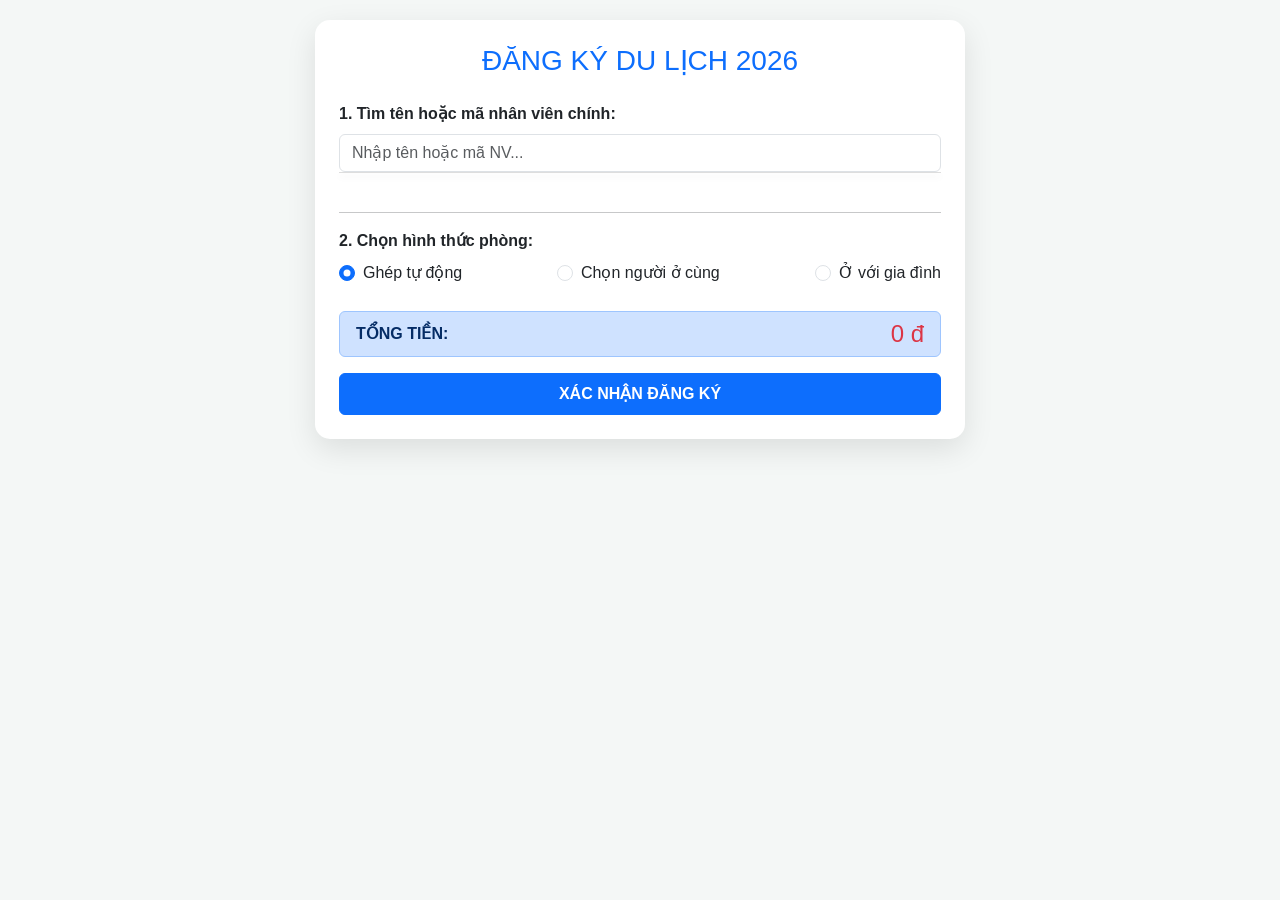
<file: index.html>
<!DOCTYPE html>
<html>
<head>
    <meta charset="UTF-8">
    <meta name="viewport" content="width=device-width, initial-scale=1.0">
    <title>Đăng ký Du lịch 2026</title>
    <link rel="stylesheet" href="https://cdnjs.cloudflare.com/ajax/libs/bootstrap/5.3.0/css/bootstrap.min.css">
    <style>
        body { background: #f4f7f6; padding: 20px; font-family: 'Segoe UI', Tahoma, Geneva, Verdana, sans-serif; }
        .card { max-width: 650px; margin: auto; border-radius: 15px; box-shadow: 0 10px 30px rgba(0,0,0,0.1); border: none; }
        .search-results { position: absolute; width: 100%; z-index: 1000; background: white; border: 1px solid #ddd; border-top: none; max-height: 250px; overflow-y: auto; box-shadow: 0 4px 6px rgba(0,0,0,0.1); }
        .item-search, .item-mate, .item-family-mate { padding: 12px; border-bottom: 1px solid #f0f0f0; cursor: pointer; transition: 0.2s; }
        .item-search:hover { background: #e3f2fd; color: #1976d2; }
        .selected-badge { background: #e3f2fd; color: #1976d2; padding: 8px 15px; border-radius: 20px; display: inline-block; margin-top: 10px; font-weight: 600; }
        .family-badge { background: #e8f5e9; color: #2e7d32; padding: 5px 12px; border-radius: 15px; display: inline-flex; align-items: center; margin: 4px; border: 1px solid #c8e6c9; }
        .remove-btn { margin-left: 8px; cursor: pointer; color: #c62828; font-weight: bold; }
    </style>
</head>
<body>
    <div class="card p-4">
        <h3 class="text-center mb-4 text-primary">ĐĂNG KÝ DU LỊCH 2026</h3>
        
        <div class="mb-4 position-relative">
            <label class="form-label"><b>1. Tìm tên hoặc mã nhân viên chính:</b></label>
            <input type="text" id="search" class="form-control" placeholder="Nhập tên hoặc mã NV..." autocomplete="off">
            <div id="result" class="search-results"></div>
            <div id="selected-nv"></div>
        </div>

        <hr>

        <label class="form-label"><b>2. Chọn hình thức phòng:</b></label>
        <div class="mb-4 d-flex justify-content-between">
            <div class="form-check">
                <input class="form-check-input" type="radio" name="roomType" id="r1" value="auto" checked>
                <label class="form-check-label" for="r1">Ghép tự động</label>
            </div>
            <div class="form-check">
                <input class="form-check-input" type="radio" name="roomType" id="r2" value="manual">
                <label class="form-check-label" for="r2">Chọn người ở cùng</label>
            </div>
            <div class="form-check">
                <input class="form-check-input" type="radio" name="roomType" id="r3" value="family">
                <label class="form-check-label" for="r3">Ở với gia đình</label>
            </div>
        </div>

        <div id="mateBox" style="display:none;" class="border p-3 rounded mb-3 bg-light">
            <label class="form-label">Tìm đồng nghiệp ở chung (Phòng 3 người):</label>
            <div class="position-relative">
                <input type="text" id="mateSearch" class="form-control" placeholder="Tìm tên/mã bạn..." autocomplete="off">
                <div id="mateResult" class="search-results"></div>
            </div>
            <div id="mateList" class="mt-2"></div>
        </div>

        <div id="familyFields" style="display:none;" class="border p-3 rounded mb-3 bg-light text-success border-success">
            <label class="form-label"><b>Người thân cùng công ty (Tối đa 2):</b></label>
            <div class="position-relative mb-2">
                <input type="text" id="familyMateSearch" class="form-control" placeholder="Tìm tên/mã người thân..." autocomplete="off">
                <div id="familyMateResult" class="search-results"></div>
            </div>
            <div id="selectedFamilyMate"></div>
            
            <div class="row mt-3">
                <div class="col-6">
                    <label class="form-label small">Người thân ngoài CT (3.1tr):</label>
                    <input type="number" id="adult" class="form-control" value="0" min="0">
                </div>
                <div class="col-6">
                    <label class="form-label small">Trẻ em 6-10t (1.55tr):</label>
                    <input type="number" id="child" class="form-control" value="0" min="0">
                </div>
            </div>
        </div>

        <div class="alert alert-primary d-flex justify-content-between align-items-center py-2">
            <b>TỔNG TIỀN:</b>
            <h4 class="mb-0 text-danger" id="money" data-value="0">0 đ</h4>
        </div>

        <button class="btn btn-primary w-100 py-2 btn-submit fw-bold" onclick="register()">XÁC NHẬN ĐĂNG KÝ</button>
    </div>
    <script src="app.js"></script>
</body>
</html>
</file>
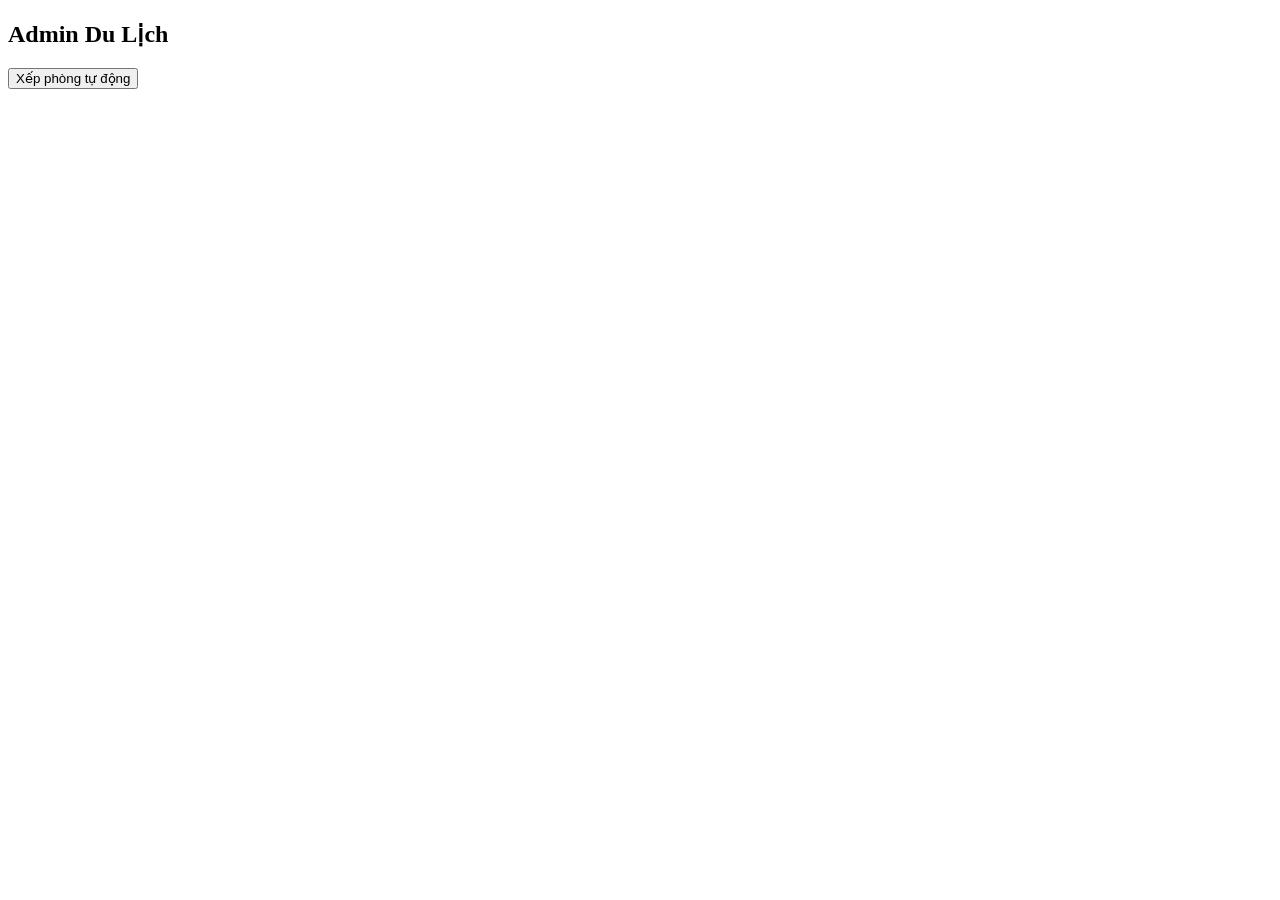
<file: admin.html>
<!DOCTYPE html>
<html>

<body>

<h2>Admin Du Lịch</h2>

<button onclick="autoRoom()">Xếp phòng tự động</button>

<script>

const API="https://script.google.com/macros/s/AKfycbydnC46ulhR_fPb6xYGNWZeHOUb3NKCX9JuxZA_jySRXF4dNvFKtA_t0qnDvksLat6XhA/exec"

function autoRoom(){

fetch(API+"?action=rooms")

alert("Đã xếp phòng")

}

</script>

</body>
</html>
</file>
